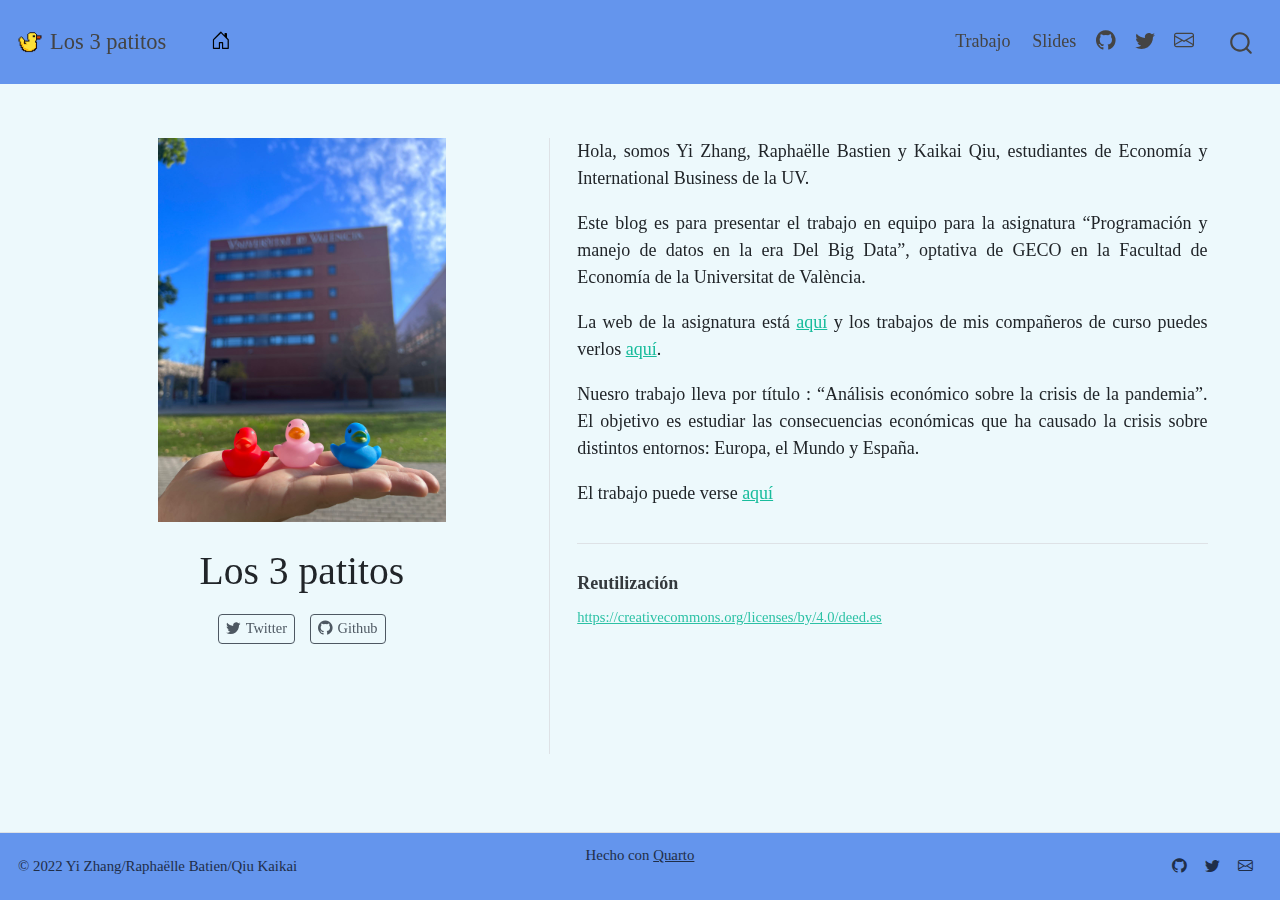
<file: docs/index.html>
<!DOCTYPE html>
<html xmlns="http://www.w3.org/1999/xhtml" lang="es" xml:lang="es"><head>

<meta charset="utf-8">
<meta name="generator" content="quarto-1.2.269">

<meta name="viewport" content="width=device-width, initial-scale=1.0, user-scalable=yes">


<title>Los 3 patitos</title>
<style>
code{white-space: pre-wrap;}
span.smallcaps{font-variant: small-caps;}
div.columns{display: flex; gap: min(4vw, 1.5em);}
div.column{flex: auto; overflow-x: auto;}
div.hanging-indent{margin-left: 1.5em; text-indent: -1.5em;}
ul.task-list{list-style: none;}
ul.task-list li input[type="checkbox"] {
  width: 0.8em;
  margin: 0 0.8em 0.2em -1.6em;
  vertical-align: middle;
}
</style>


<script src="site_libs/quarto-nav/quarto-nav.js"></script>
<script src="site_libs/quarto-nav/headroom.min.js"></script>
<script src="site_libs/clipboard/clipboard.min.js"></script>
<script src="site_libs/quarto-search/autocomplete.umd.js"></script>
<script src="site_libs/quarto-search/fuse.min.js"></script>
<script src="site_libs/quarto-search/quarto-search.js"></script>
<meta name="quarto:offset" content="./">
<link href="./duck.jpg" rel="icon" type="image/jpeg">
<script src="site_libs/quarto-html/quarto.js"></script>
<script src="site_libs/quarto-html/popper.min.js"></script>
<script src="site_libs/quarto-html/tippy.umd.min.js"></script>
<link href="site_libs/quarto-html/tippy.css" rel="stylesheet">
<link href="site_libs/quarto-html/quarto-syntax-highlighting.css" rel="stylesheet" id="quarto-text-highlighting-styles">
<script src="site_libs/bootstrap/bootstrap.min.js"></script>
<link href="site_libs/bootstrap/bootstrap-icons.css" rel="stylesheet">
<link href="site_libs/bootstrap/bootstrap.min.css" rel="stylesheet" id="quarto-bootstrap" data-mode="light">
<script id="quarto-search-options" type="application/json">{
  "location": "navbar",
  "copy-button": true,
  "collapse-after": 3,
  "panel-placement": "end",
  "type": "overlay",
  "limit": 20,
  "language": {
    "search-no-results-text": "Sin resultados",
    "search-matching-documents-text": "documentos encontrados",
    "search-copy-link-title": "Copiar el enlace en la búsqueda",
    "search-hide-matches-text": "Ocultar resultados adicionales",
    "search-more-match-text": "resultado adicional en este documento",
    "search-more-matches-text": "resultados adicionales en este documento",
    "search-clear-button-title": "Borrar",
    "search-detached-cancel-button-title": "Cancelar",
    "search-submit-button-title": "Enviar"
  }
}</script>


<link rel="stylesheet" href="my_styles.css">
</head>

<body class="nav-fixed">

<div id="quarto-search-results"></div>
  <header id="quarto-header" class="headroom fixed-top">
    <nav class="navbar navbar-expand-lg navbar-dark ">
      <div class="navbar-container container-fluid">
      <div class="navbar-brand-container">
    <a href="./index.html" class="navbar-brand navbar-brand-logo">
    <img src="./duck.jpg" alt="" class="navbar-logo">
    </a>
    <a class="navbar-brand" href="./index.html">
    <span class="navbar-title">Los 3 patitos</span>
    </a>
  </div>
          <button class="navbar-toggler" type="button" data-bs-toggle="collapse" data-bs-target="#navbarCollapse" aria-controls="navbarCollapse" aria-expanded="false" aria-label="Toggle navigation" onclick="if (window.quartoToggleHeadroom) { window.quartoToggleHeadroom(); }">
  <span class="navbar-toggler-icon"></span>
</button>
          <div class="collapse navbar-collapse" id="navbarCollapse">
            <ul class="navbar-nav navbar-nav-scroll me-auto">
  <li class="nav-item compact">
    <a class="nav-link active" href="./index.html" aria-current="page"><i class="bi bi-house-door" role="img">
</i> 
 <span class="menu-text"></span></a>
  </li>  
</ul>
            <ul class="navbar-nav navbar-nav-scroll ms-auto">
  <li class="nav-item">
    <a class="nav-link" href="./my_trabajo_BigData.html">
 <span class="menu-text">Trabajo</span></a>
  </li>  
  <li class="nav-item">
    <a class="nav-link" href="./my_slides_BigData.html">
 <span class="menu-text">Slides</span></a>
  </li>  
  <li class="nav-item compact">
    <a class="nav-link" href="https://github.com/yiz2001"><i class="bi bi-github" role="img">
</i> 
 <span class="menu-text"></span></a>
  </li>  
  <li class="nav-item compact">
    <a class="nav-link" href="https://twitter.com/shellyzhang24"><i class="bi bi-twitter" role="img">
</i> 
 <span class="menu-text"></span></a>
  </li>  
  <li class="nav-item compact">
    <a class="nav-link" href="mailto:<yiz3@alumni.uv.es>"><i class="bi bi-envelope" role="img">
</i> 
 <span class="menu-text"></span></a>
  </li>  
</ul>
              <div id="quarto-search" class="" title="Search"></div>
          </div> <!-- /navcollapse -->
      </div> <!-- /container-fluid -->
    </nav>
</header>
<!-- content -->
<div id="quarto-content" class="quarto-container page-columns page-rows-contents page-layout-full page-navbar">
<!-- sidebar -->
<!-- margin-sidebar -->
    
<!-- main -->
<div class="quarto-about-trestles column-page">
  <div class="about-entity">
    <img src="my_foto.png" class="about-image
  rectangle " style="width: 16em;">
<header id="title-block-header" class="quarto-title-block default">
<div class="quarto-title">
<h1 class="title">Los 3 patitos</h1>
</div>
<div class="quarto-title-meta">
  </div>
</header>
    <div class="about-links">
  <a href="https://twitter.com/shellyzhang24" class="about-link">
    <i class="bi bi-twitter"></i>
     <span class="about-link-text">Twitter</span>
  </a>
  <a href="https://github.com/yiz2001" class="about-link">
    <i class="bi bi-github"></i>
     <span class="about-link-text">Github</span>
  </a>
</div>
  </div>
  <div class="about-contents"><main class="content column-page" id="quarto-document-content">
<p>Hola, somos Yi Zhang, Raphaëlle Bastien y Kaikai Qiu, estudiantes de Economía y International Business de la UV.</p>
<p>Este blog es para presentar el trabajo en equipo para la asignatura “Programación y manejo de datos en la era Del Big Data”, optativa de GECO en la Facultad de Economía de la Universitat de València.</p>
<p>La web de la asignatura está <a href="https://perezp44.github.io/intro-ds-22-23-web/" target="_blank">aquí</a> y los trabajos de mis compañeros de curso puedes verlos <a href="https://perezp44.github.io/intro-ds-22-23-web/07-trabajos_2022-23.html" target="_blank">aquí</a>.</p>
<p>Nuesro trabajo lleva por título : “Análisis económico sobre la crisis de la pandemia”. El objetivo es estudiar las consecuencias económicas que ha causado la crisis sobre distintos entornos: Europa, el Mundo y España.</p>
<p>El trabajo puede verse <a href="my_trabajo_BigData.html">aquí</a></p>


<div id="quarto-appendix" class="default"><section class="quarto-appendix-contents"><h2 class="anchored quarto-appendix-heading">Reutilización</h2><div quarto-reuse="quarto-reuse" class="quarto-appendix-contents"><a rel="license" href="https://creativecommons.org/licenses/by/4.0/deed.es">https://creativecommons.org/licenses/by/4.0/deed.es</a></div></section></div></main></div>
</div>
 <!-- /main -->
<script id="quarto-html-after-body" type="application/javascript">
window.document.addEventListener("DOMContentLoaded", function (event) {
  const toggleBodyColorMode = (bsSheetEl) => {
    const mode = bsSheetEl.getAttribute("data-mode");
    const bodyEl = window.document.querySelector("body");
    if (mode === "dark") {
      bodyEl.classList.add("quarto-dark");
      bodyEl.classList.remove("quarto-light");
    } else {
      bodyEl.classList.add("quarto-light");
      bodyEl.classList.remove("quarto-dark");
    }
  }
  const toggleBodyColorPrimary = () => {
    const bsSheetEl = window.document.querySelector("link#quarto-bootstrap");
    if (bsSheetEl) {
      toggleBodyColorMode(bsSheetEl);
    }
  }
  toggleBodyColorPrimary();  
  const clipboard = new window.ClipboardJS('.code-copy-button', {
    target: function(trigger) {
      return trigger.previousElementSibling;
    }
  });
  clipboard.on('success', function(e) {
    // button target
    const button = e.trigger;
    // don't keep focus
    button.blur();
    // flash "checked"
    button.classList.add('code-copy-button-checked');
    var currentTitle = button.getAttribute("title");
    button.setAttribute("title", "Copiado");
    let tooltip;
    if (window.bootstrap) {
      button.setAttribute("data-bs-toggle", "tooltip");
      button.setAttribute("data-bs-placement", "left");
      button.setAttribute("data-bs-title", "Copiado");
      tooltip = new bootstrap.Tooltip(button, 
        { trigger: "manual", 
          customClass: "code-copy-button-tooltip",
          offset: [0, -8]});
      tooltip.show();    
    }
    setTimeout(function() {
      if (tooltip) {
        tooltip.hide();
        button.removeAttribute("data-bs-title");
        button.removeAttribute("data-bs-toggle");
        button.removeAttribute("data-bs-placement");
      }
      button.setAttribute("title", currentTitle);
      button.classList.remove('code-copy-button-checked');
    }, 1000);
    // clear code selection
    e.clearSelection();
  });
  function tippyHover(el, contentFn) {
    const config = {
      allowHTML: true,
      content: contentFn,
      maxWidth: 500,
      delay: 100,
      arrow: false,
      appendTo: function(el) {
          return el.parentElement;
      },
      interactive: true,
      interactiveBorder: 10,
      theme: 'quarto',
      placement: 'bottom-start'
    };
    window.tippy(el, config); 
  }
  const noterefs = window.document.querySelectorAll('a[role="doc-noteref"]');
  for (var i=0; i<noterefs.length; i++) {
    const ref = noterefs[i];
    tippyHover(ref, function() {
      // use id or data attribute instead here
      let href = ref.getAttribute('data-footnote-href') || ref.getAttribute('href');
      try { href = new URL(href).hash; } catch {}
      const id = href.replace(/^#\/?/, "");
      const note = window.document.getElementById(id);
      return note.innerHTML;
    });
  }
  const findCites = (el) => {
    const parentEl = el.parentElement;
    if (parentEl) {
      const cites = parentEl.dataset.cites;
      if (cites) {
        return {
          el,
          cites: cites.split(' ')
        };
      } else {
        return findCites(el.parentElement)
      }
    } else {
      return undefined;
    }
  };
  var bibliorefs = window.document.querySelectorAll('a[role="doc-biblioref"]');
  for (var i=0; i<bibliorefs.length; i++) {
    const ref = bibliorefs[i];
    const citeInfo = findCites(ref);
    if (citeInfo) {
      tippyHover(citeInfo.el, function() {
        var popup = window.document.createElement('div');
        citeInfo.cites.forEach(function(cite) {
          var citeDiv = window.document.createElement('div');
          citeDiv.classList.add('hanging-indent');
          citeDiv.classList.add('csl-entry');
          var biblioDiv = window.document.getElementById('ref-' + cite);
          if (biblioDiv) {
            citeDiv.innerHTML = biblioDiv.innerHTML;
          }
          popup.appendChild(citeDiv);
        });
        return popup.innerHTML;
      });
    }
  }
});
</script>
</div> <!-- /content -->
<footer class="footer">
  <div class="nav-footer">
    <div class="nav-footer-left">© 2022 Yi Zhang/Raphaëlle Batien/Qiu Kaikai</div>   
      <div class="nav-footer-center">Hecho con <a href="https://quarto.org">Quarto</a></div>
    <div class="nav-footer-right">
      <ul class="footer-items list-unstyled">
    <li class="nav-item compact">
    <a class="nav-link" href="https://github.com/yiz2001">
      <i class="bi bi-github" role="img">
</i> 
    </a>
  </li>  
    <li class="nav-item compact">
    <a class="nav-link" href="https://twitter.com/shellyzhang24">
      <i class="bi bi-twitter" role="img">
</i> 
    </a>
  </li>  
    <li class="nav-item compact">
    <a class="nav-link" href="mailto:yiz3@alumni.uv.es">
      <i class="bi bi-envelope" role="img">
</i> 
    </a>
  </li>  
</ul>
    </div>
  </div>
</footer>



</body></html>
</file>
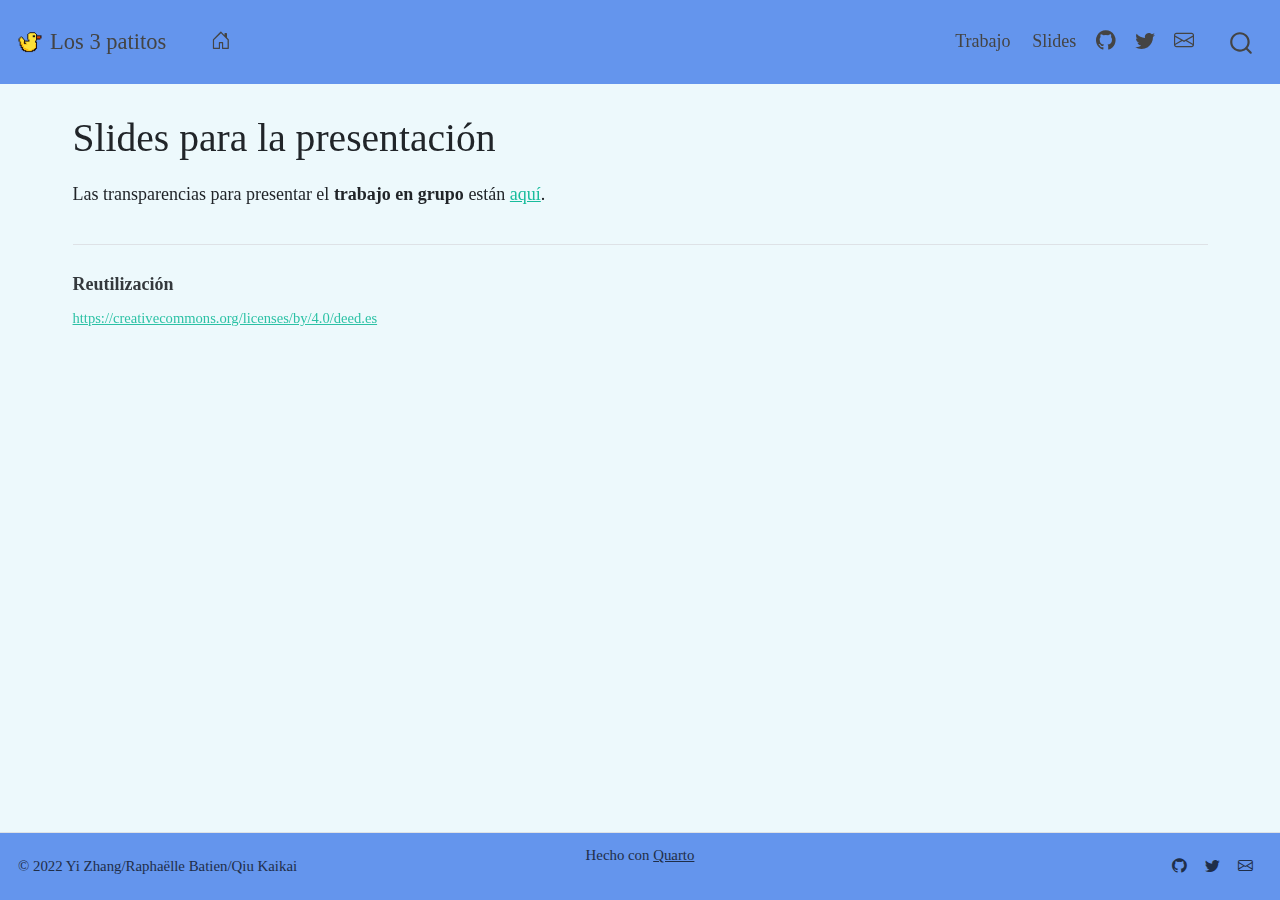
<file: docs/las_slides_estan.html>
<!DOCTYPE html>
<html xmlns="http://www.w3.org/1999/xhtml" lang="es" xml:lang="es"><head>

<meta charset="utf-8">
<meta name="generator" content="quarto-1.2.269">

<meta name="viewport" content="width=device-width, initial-scale=1.0, user-scalable=yes">


<title>Los 3 patitos - Slides para la presentación</title>
<style>
code{white-space: pre-wrap;}
span.smallcaps{font-variant: small-caps;}
div.columns{display: flex; gap: min(4vw, 1.5em);}
div.column{flex: auto; overflow-x: auto;}
div.hanging-indent{margin-left: 1.5em; text-indent: -1.5em;}
ul.task-list{list-style: none;}
ul.task-list li input[type="checkbox"] {
  width: 0.8em;
  margin: 0 0.8em 0.2em -1.6em;
  vertical-align: middle;
}
</style>


<script src="site_libs/quarto-nav/quarto-nav.js"></script>
<script src="site_libs/quarto-nav/headroom.min.js"></script>
<script src="site_libs/clipboard/clipboard.min.js"></script>
<script src="site_libs/quarto-search/autocomplete.umd.js"></script>
<script src="site_libs/quarto-search/fuse.min.js"></script>
<script src="site_libs/quarto-search/quarto-search.js"></script>
<meta name="quarto:offset" content="./">
<link href="./duck.jpg" rel="icon" type="image/jpeg">
<script src="site_libs/quarto-html/quarto.js"></script>
<script src="site_libs/quarto-html/popper.min.js"></script>
<script src="site_libs/quarto-html/tippy.umd.min.js"></script>
<script src="site_libs/quarto-html/anchor.min.js"></script>
<link href="site_libs/quarto-html/tippy.css" rel="stylesheet">
<link href="site_libs/quarto-html/quarto-syntax-highlighting.css" rel="stylesheet" id="quarto-text-highlighting-styles">
<script src="site_libs/bootstrap/bootstrap.min.js"></script>
<link href="site_libs/bootstrap/bootstrap-icons.css" rel="stylesheet">
<link href="site_libs/bootstrap/bootstrap.min.css" rel="stylesheet" id="quarto-bootstrap" data-mode="light">
<script id="quarto-search-options" type="application/json">{
  "location": "navbar",
  "copy-button": true,
  "collapse-after": 3,
  "panel-placement": "end",
  "type": "overlay",
  "limit": 20,
  "language": {
    "search-no-results-text": "Sin resultados",
    "search-matching-documents-text": "documentos encontrados",
    "search-copy-link-title": "Copiar el enlace en la búsqueda",
    "search-hide-matches-text": "Ocultar resultados adicionales",
    "search-more-match-text": "resultado adicional en este documento",
    "search-more-matches-text": "resultados adicionales en este documento",
    "search-clear-button-title": "Borrar",
    "search-detached-cancel-button-title": "Cancelar",
    "search-submit-button-title": "Enviar"
  }
}</script>


<link rel="stylesheet" href="my_styles.css">
</head>

<body class="nav-fixed">

<div id="quarto-search-results"></div>
  <header id="quarto-header" class="headroom fixed-top">
    <nav class="navbar navbar-expand-lg navbar-dark ">
      <div class="navbar-container container-fluid">
      <div class="navbar-brand-container">
    <a href="./index.html" class="navbar-brand navbar-brand-logo">
    <img src="./duck.jpg" alt="" class="navbar-logo">
    </a>
    <a class="navbar-brand" href="./index.html">
    <span class="navbar-title">Los 3 patitos</span>
    </a>
  </div>
          <button class="navbar-toggler" type="button" data-bs-toggle="collapse" data-bs-target="#navbarCollapse" aria-controls="navbarCollapse" aria-expanded="false" aria-label="Toggle navigation" onclick="if (window.quartoToggleHeadroom) { window.quartoToggleHeadroom(); }">
  <span class="navbar-toggler-icon"></span>
</button>
          <div class="collapse navbar-collapse" id="navbarCollapse">
            <ul class="navbar-nav navbar-nav-scroll me-auto">
  <li class="nav-item compact">
    <a class="nav-link" href="./index.html"><i class="bi bi-house-door" role="img">
</i> 
 <span class="menu-text"></span></a>
  </li>  
</ul>
            <ul class="navbar-nav navbar-nav-scroll ms-auto">
  <li class="nav-item">
    <a class="nav-link" href="./my_trabajo_BigData.html">
 <span class="menu-text">Trabajo</span></a>
  </li>  
  <li class="nav-item">
    <a class="nav-link" href="./my_slides_BigData.html">
 <span class="menu-text">Slides</span></a>
  </li>  
  <li class="nav-item compact">
    <a class="nav-link" href="https://github.com/yiz2001"><i class="bi bi-github" role="img">
</i> 
 <span class="menu-text"></span></a>
  </li>  
  <li class="nav-item compact">
    <a class="nav-link" href="https://twitter.com/shellyzhang24"><i class="bi bi-twitter" role="img">
</i> 
 <span class="menu-text"></span></a>
  </li>  
  <li class="nav-item compact">
    <a class="nav-link" href="mailto:<yiz3@alumni.uv.es>"><i class="bi bi-envelope" role="img">
</i> 
 <span class="menu-text"></span></a>
  </li>  
</ul>
              <div id="quarto-search" class="" title="Search"></div>
          </div> <!-- /navcollapse -->
      </div> <!-- /container-fluid -->
    </nav>
</header>
<!-- content -->
<div id="quarto-content" class="quarto-container page-columns page-rows-contents page-layout-full page-navbar">
<!-- sidebar -->
<!-- margin-sidebar -->
    <div id="quarto-margin-sidebar" class="sidebar margin-sidebar zindex-bottom">
        
    </div>
<!-- main -->
<main class="content column-page" id="quarto-document-content">

<header id="title-block-header" class="quarto-title-block default">
<div class="quarto-title">
<h1 class="title">Slides para la presentación</h1>
</div>



<div class="quarto-title-meta">

    
  
    
  </div>
  

</header>

<p>Las transparencias para presentar el <strong>trabajo en grupo</strong> están <a href="./my_slides_BigData.html" target="_blank">aquí</a>.</p>



<div id="quarto-appendix" class="default"><section class="quarto-appendix-contents"><h2 class="anchored quarto-appendix-heading">Reutilización</h2><div quarto-reuse="quarto-reuse" class="quarto-appendix-contents"><a rel="license" href="https://creativecommons.org/licenses/by/4.0/deed.es">https://creativecommons.org/licenses/by/4.0/deed.es</a></div></section></div></main> <!-- /main -->
<script id="quarto-html-after-body" type="application/javascript">
window.document.addEventListener("DOMContentLoaded", function (event) {
  const toggleBodyColorMode = (bsSheetEl) => {
    const mode = bsSheetEl.getAttribute("data-mode");
    const bodyEl = window.document.querySelector("body");
    if (mode === "dark") {
      bodyEl.classList.add("quarto-dark");
      bodyEl.classList.remove("quarto-light");
    } else {
      bodyEl.classList.add("quarto-light");
      bodyEl.classList.remove("quarto-dark");
    }
  }
  const toggleBodyColorPrimary = () => {
    const bsSheetEl = window.document.querySelector("link#quarto-bootstrap");
    if (bsSheetEl) {
      toggleBodyColorMode(bsSheetEl);
    }
  }
  toggleBodyColorPrimary();  
  const icon = "";
  const anchorJS = new window.AnchorJS();
  anchorJS.options = {
    placement: 'right',
    icon: icon
  };
  anchorJS.add('.anchored');
  const clipboard = new window.ClipboardJS('.code-copy-button', {
    target: function(trigger) {
      return trigger.previousElementSibling;
    }
  });
  clipboard.on('success', function(e) {
    // button target
    const button = e.trigger;
    // don't keep focus
    button.blur();
    // flash "checked"
    button.classList.add('code-copy-button-checked');
    var currentTitle = button.getAttribute("title");
    button.setAttribute("title", "Copiado");
    let tooltip;
    if (window.bootstrap) {
      button.setAttribute("data-bs-toggle", "tooltip");
      button.setAttribute("data-bs-placement", "left");
      button.setAttribute("data-bs-title", "Copiado");
      tooltip = new bootstrap.Tooltip(button, 
        { trigger: "manual", 
          customClass: "code-copy-button-tooltip",
          offset: [0, -8]});
      tooltip.show();    
    }
    setTimeout(function() {
      if (tooltip) {
        tooltip.hide();
        button.removeAttribute("data-bs-title");
        button.removeAttribute("data-bs-toggle");
        button.removeAttribute("data-bs-placement");
      }
      button.setAttribute("title", currentTitle);
      button.classList.remove('code-copy-button-checked');
    }, 1000);
    // clear code selection
    e.clearSelection();
  });
  function tippyHover(el, contentFn) {
    const config = {
      allowHTML: true,
      content: contentFn,
      maxWidth: 500,
      delay: 100,
      arrow: false,
      appendTo: function(el) {
          return el.parentElement;
      },
      interactive: true,
      interactiveBorder: 10,
      theme: 'quarto',
      placement: 'bottom-start'
    };
    window.tippy(el, config); 
  }
  const noterefs = window.document.querySelectorAll('a[role="doc-noteref"]');
  for (var i=0; i<noterefs.length; i++) {
    const ref = noterefs[i];
    tippyHover(ref, function() {
      // use id or data attribute instead here
      let href = ref.getAttribute('data-footnote-href') || ref.getAttribute('href');
      try { href = new URL(href).hash; } catch {}
      const id = href.replace(/^#\/?/, "");
      const note = window.document.getElementById(id);
      return note.innerHTML;
    });
  }
  const findCites = (el) => {
    const parentEl = el.parentElement;
    if (parentEl) {
      const cites = parentEl.dataset.cites;
      if (cites) {
        return {
          el,
          cites: cites.split(' ')
        };
      } else {
        return findCites(el.parentElement)
      }
    } else {
      return undefined;
    }
  };
  var bibliorefs = window.document.querySelectorAll('a[role="doc-biblioref"]');
  for (var i=0; i<bibliorefs.length; i++) {
    const ref = bibliorefs[i];
    const citeInfo = findCites(ref);
    if (citeInfo) {
      tippyHover(citeInfo.el, function() {
        var popup = window.document.createElement('div');
        citeInfo.cites.forEach(function(cite) {
          var citeDiv = window.document.createElement('div');
          citeDiv.classList.add('hanging-indent');
          citeDiv.classList.add('csl-entry');
          var biblioDiv = window.document.getElementById('ref-' + cite);
          if (biblioDiv) {
            citeDiv.innerHTML = biblioDiv.innerHTML;
          }
          popup.appendChild(citeDiv);
        });
        return popup.innerHTML;
      });
    }
  }
});
</script>
</div> <!-- /content -->
<footer class="footer">
  <div class="nav-footer">
    <div class="nav-footer-left">© 2022 Yi Zhang/Raphaëlle Batien/Qiu Kaikai</div>   
      <div class="nav-footer-center">Hecho con <a href="https://quarto.org">Quarto</a></div>
    <div class="nav-footer-right">
      <ul class="footer-items list-unstyled">
    <li class="nav-item compact">
    <a class="nav-link" href="https://github.com/yiz2001">
      <i class="bi bi-github" role="img">
</i> 
    </a>
  </li>  
    <li class="nav-item compact">
    <a class="nav-link" href="https://twitter.com/shellyzhang24">
      <i class="bi bi-twitter" role="img">
</i> 
    </a>
  </li>  
    <li class="nav-item compact">
    <a class="nav-link" href="mailto:yiz3@alumni.uv.es">
      <i class="bi bi-envelope" role="img">
</i> 
    </a>
  </li>  
</ul>
    </div>
  </div>
</footer>



</body></html>
</file>
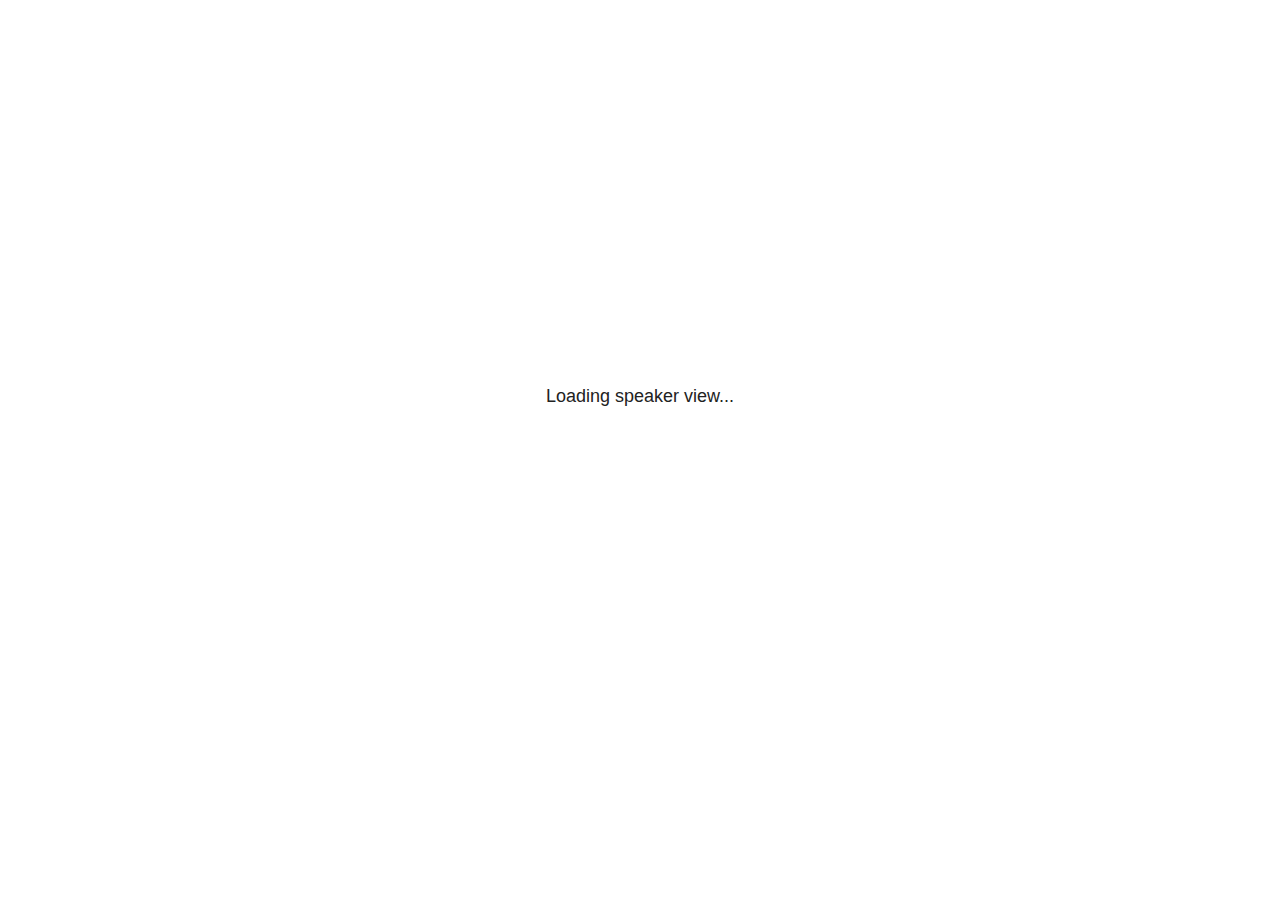
<file: docs/site_libs/revealjs/plugin/notes/speaker-view.html>
<!--
	NOTE: You need to build the notes plugin after making changes to this file.
-->
<html lang="en">
	<head>
		<meta charset="utf-8">

		<title>reveal.js - Speaker View</title>

		<style>
			body {
				font-family: Helvetica;
				font-size: 18px;
			}

			#current-slide,
			#upcoming-slide,
			#speaker-controls {
				padding: 6px;
				box-sizing: border-box;
				-moz-box-sizing: border-box;
			}

			#current-slide iframe,
			#upcoming-slide iframe {
				width: 100%;
				height: 100%;
				border: 1px solid #ddd;
			}

			#current-slide .label,
			#upcoming-slide .label {
				position: absolute;
				top: 10px;
				left: 10px;
				z-index: 2;
			}

			#connection-status {
				position: absolute;
				top: 0;
				left: 0;
				width: 100%;
				height: 100%;
				z-index: 20;
				padding: 30% 20% 20% 20%;
				font-size: 18px;
				color: #222;
				background: #fff;
				text-align: center;
				box-sizing: border-box;
				line-height: 1.4;
			}

			.overlay-element {
				height: 34px;
				line-height: 34px;
				padding: 0 10px;
				text-shadow: none;
				background: rgba( 220, 220, 220, 0.8 );
				color: #222;
				font-size: 14px;
			}

			.overlay-element.interactive:hover {
				background: rgba( 220, 220, 220, 1 );
			}

			#current-slide {
				position: absolute;
				width: 60%;
				height: 100%;
				top: 0;
				left: 0;
				padding-right: 0;
			}

			#upcoming-slide {
				position: absolute;
				width: 40%;
				height: 40%;
				right: 0;
				top: 0;
			}

			/* Speaker controls */
			#speaker-controls {
				position: absolute;
				top: 40%;
				right: 0;
				width: 40%;
				height: 60%;
				overflow: auto;
				font-size: 18px;
			}

				.speaker-controls-time.hidden,
				.speaker-controls-notes.hidden {
					display: none;
				}

				.speaker-controls-time .label,
				.speaker-controls-pace .label,
				.speaker-controls-notes .label {
					text-transform: uppercase;
					font-weight: normal;
					font-size: 0.66em;
					color: #666;
					margin: 0;
				}

				.speaker-controls-time, .speaker-controls-pace {
					border-bottom: 1px solid rgba( 200, 200, 200, 0.5 );
					margin-bottom: 10px;
					padding: 10px 16px;
					padding-bottom: 20px;
					cursor: pointer;
				}

				.speaker-controls-time .reset-button {
					opacity: 0;
					float: right;
					color: #666;
					text-decoration: none;
				}
				.speaker-controls-time:hover .reset-button {
					opacity: 1;
				}

				.speaker-controls-time .timer,
				.speaker-controls-time .clock {
					width: 50%;
				}

				.speaker-controls-time .timer,
				.speaker-controls-time .clock,
				.speaker-controls-time .pacing .hours-value,
				.speaker-controls-time .pacing .minutes-value,
				.speaker-controls-time .pacing .seconds-value {
					font-size: 1.9em;
				}

				.speaker-controls-time .timer {
					float: left;
				}

				.speaker-controls-time .clock {
					float: right;
					text-align: right;
				}

				.speaker-controls-time span.mute {
					opacity: 0.3;
				}

				.speaker-controls-time .pacing-title {
					margin-top: 5px;
				}

				.speaker-controls-time .pacing.ahead {
					color: blue;
				}

				.speaker-controls-time .pacing.on-track {
					color: green;
				}

				.speaker-controls-time .pacing.behind {
					color: red;
				}

				.speaker-controls-notes {
					padding: 10px 16px;
				}

				.speaker-controls-notes .value {
					margin-top: 5px;
					line-height: 1.4;
					font-size: 1.2em;
				}

			/* Layout selector */
			#speaker-layout {
				position: absolute;
				top: 10px;
				right: 10px;
				color: #222;
				z-index: 10;
			}
				#speaker-layout select {
					position: absolute;
					width: 100%;
					height: 100%;
					top: 0;
					left: 0;
					border: 0;
					box-shadow: 0;
					cursor: pointer;
					opacity: 0;

					font-size: 1em;
					background-color: transparent;

					-moz-appearance: none;
					-webkit-appearance: none;
					-webkit-tap-highlight-color: rgba(0, 0, 0, 0);
				}

				#speaker-layout select:focus {
					outline: none;
					box-shadow: none;
				}

			.clear {
				clear: both;
			}

			/* Speaker layout: Wide */
			body[data-speaker-layout="wide"] #current-slide,
			body[data-speaker-layout="wide"] #upcoming-slide {
				width: 50%;
				height: 45%;
				padding: 6px;
			}

			body[data-speaker-layout="wide"] #current-slide {
				top: 0;
				left: 0;
			}

			body[data-speaker-layout="wide"] #upcoming-slide {
				top: 0;
				left: 50%;
			}

			body[data-speaker-layout="wide"] #speaker-controls {
				top: 45%;
				left: 0;
				width: 100%;
				height: 50%;
				font-size: 1.25em;
			}

			/* Speaker layout: Tall */
			body[data-speaker-layout="tall"] #current-slide,
			body[data-speaker-layout="tall"] #upcoming-slide {
				width: 45%;
				height: 50%;
				padding: 6px;
			}

			body[data-speaker-layout="tall"] #current-slide {
				top: 0;
				left: 0;
			}

			body[data-speaker-layout="tall"] #upcoming-slide {
				top: 50%;
				left: 0;
			}

			body[data-speaker-layout="tall"] #speaker-controls {
				padding-top: 40px;
				top: 0;
				left: 45%;
				width: 55%;
				height: 100%;
				font-size: 1.25em;
			}

			/* Speaker layout: Notes only */
			body[data-speaker-layout="notes-only"] #current-slide,
			body[data-speaker-layout="notes-only"] #upcoming-slide {
				display: none;
			}

			body[data-speaker-layout="notes-only"] #speaker-controls {
				padding-top: 40px;
				top: 0;
				left: 0;
				width: 100%;
				height: 100%;
				font-size: 1.25em;
			}

			@media screen and (max-width: 1080px) {
				body[data-speaker-layout="default"] #speaker-controls {
					font-size: 16px;
				}
			}

			@media screen and (max-width: 900px) {
				body[data-speaker-layout="default"] #speaker-controls {
					font-size: 14px;
				}
			}

			@media screen and (max-width: 800px) {
				body[data-speaker-layout="default"] #speaker-controls {
					font-size: 12px;
				}
			}

		</style>
	</head>

	<body>

		<div id="connection-status">Loading speaker view...</div>

		<div id="current-slide"></div>
		<div id="upcoming-slide"><span class="overlay-element label">Upcoming</span></div>
		<div id="speaker-controls">
			<div class="speaker-controls-time">
				<h4 class="label">Time <span class="reset-button">Click to Reset</span></h4>
				<div class="clock">
					<span class="clock-value">0:00 AM</span>
				</div>
				<div class="timer">
					<span class="hours-value">00</span><span class="minutes-value">:00</span><span class="seconds-value">:00</span>
				</div>
				<div class="clear"></div>

				<h4 class="label pacing-title" style="display: none">Pacing – Time to finish current slide</h4>
				<div class="pacing" style="display: none">
					<span class="hours-value">00</span><span class="minutes-value">:00</span><span class="seconds-value">:00</span>
				</div>
			</div>

			<div class="speaker-controls-notes hidden">
				<h4 class="label">Notes</h4>
				<div class="value"></div>
			</div>
		</div>
		<div id="speaker-layout" class="overlay-element interactive">
			<span class="speaker-layout-label"></span>
			<select class="speaker-layout-dropdown"></select>
		</div>

		<script>

			(function() {

				var notes,
					notesValue,
					currentState,
					currentSlide,
					upcomingSlide,
					layoutLabel,
					layoutDropdown,
					pendingCalls = {},
					lastRevealApiCallId = 0,
					connected = false,
					whitelistedWindows = [window.opener];

				var SPEAKER_LAYOUTS = {
					'default': 'Default',
					'wide': 'Wide',
					'tall': 'Tall',
					'notes-only': 'Notes only'
				};

				setupLayout();

				var connectionStatus = document.querySelector( '#connection-status' );
				var connectionTimeout = setTimeout( function() {
					connectionStatus.innerHTML = 'Error connecting to main window.<br>Please try closing and reopening the speaker view.';
				}, 5000 );
;
				window.addEventListener( 'message', function( event ) {

					// Validate the origin of this message to prevent XSS
					if( window.location.origin !== event.origin && whitelistedWindows.indexOf( event.source ) === -1 ) {
						return;
					}

					clearTimeout( connectionTimeout );
					connectionStatus.style.display = 'none';

					var data = JSON.parse( event.data );

					// The overview mode is only useful to the reveal.js instance
					// where navigation occurs so we don't sync it
					if( data.state ) delete data.state.overview;

					// Messages sent by the notes plugin inside of the main window
					if( data && data.namespace === 'reveal-notes' ) {
						if( data.type === 'connect' ) {
							handleConnectMessage( data );
						}
						else if( data.type === 'state' ) {
							handleStateMessage( data );
						}
						else if( data.type === 'return' ) {
							pendingCalls[data.callId](data.result);
							delete pendingCalls[data.callId];
						}
					}
					// Messages sent by the reveal.js inside of the current slide preview
					else if( data && data.namespace === 'reveal' ) {
						if( /ready/.test( data.eventName ) ) {
							// Send a message back to notify that the handshake is complete
							window.opener.postMessage( JSON.stringify({ namespace: 'reveal-notes', type: 'connected'} ), '*' );
						}
						else if( /slidechanged|fragmentshown|fragmenthidden|paused|resumed/.test( data.eventName ) && currentState !== JSON.stringify( data.state ) ) {

							dispatchStateToMainWindow( data.state );

						}
					}

				} );

				/**
				 * Updates the presentation in the main window to match the state
				 * of the presentation in the notes window.
				 */
				const dispatchStateToMainWindow = debounce(( state ) => {
					window.opener.postMessage( JSON.stringify({ method: 'setState', args: [ state ]} ), '*' );
				}, 500);

				/**
				 * Asynchronously calls the Reveal.js API of the main frame.
				 */
				function callRevealApi( methodName, methodArguments, callback ) {

					var callId = ++lastRevealApiCallId;
					pendingCalls[callId] = callback;
					window.opener.postMessage( JSON.stringify( {
						namespace: 'reveal-notes',
						type: 'call',
						callId: callId,
						methodName: methodName,
						arguments: methodArguments
					} ), '*' );

				}

				/**
				 * Called when the main window is trying to establish a
				 * connection.
				 */
				function handleConnectMessage( data ) {

					if( connected === false ) {
						connected = true;

						setupIframes( data );
						setupKeyboard();
						setupNotes();
						setupTimer();
						setupHeartbeat();
					}

				}

				/**
				 * Called when the main window sends an updated state.
				 */
				function handleStateMessage( data ) {

					// Store the most recently set state to avoid circular loops
					// applying the same state
					currentState = JSON.stringify( data.state );

					// No need for updating the notes in case of fragment changes
					if ( data.notes ) {
						notes.classList.remove( 'hidden' );
						notesValue.style.whiteSpace = data.whitespace;
						if( data.markdown ) {
							notesValue.innerHTML = marked( data.notes );
						}
						else {
							notesValue.innerHTML = data.notes;
						}
					}
					else {
						notes.classList.add( 'hidden' );
					}

					// Update the note slides
					currentSlide.contentWindow.postMessage( JSON.stringify({ method: 'setState', args: [ data.state ] }), '*' );
					upcomingSlide.contentWindow.postMessage( JSON.stringify({ method: 'setState', args: [ data.state ] }), '*' );
					upcomingSlide.contentWindow.postMessage( JSON.stringify({ method: 'next' }), '*' );

				}

				// Limit to max one state update per X ms
				handleStateMessage = debounce( handleStateMessage, 200 );

				/**
				 * Forward keyboard events to the current slide window.
				 * This enables keyboard events to work even if focus
				 * isn't set on the current slide iframe.
				 *
				 * Block F5 default handling, it reloads and disconnects
				 * the speaker notes window.
				 */
				function setupKeyboard() {

					document.addEventListener( 'keydown', function( event ) {
						if( event.keyCode === 116 || ( event.metaKey && event.keyCode === 82 ) ) {
							event.preventDefault();
							return false;
						}
						currentSlide.contentWindow.postMessage( JSON.stringify({ method: 'triggerKey', args: [ event.keyCode ] }), '*' );
					} );

				}

				/**
				 * Creates the preview iframes.
				 */
				function setupIframes( data ) {

					var params = [
						'receiver',
						'progress=false',
						'history=false',
						'transition=none',
						'autoSlide=0',
						'backgroundTransition=none'
					].join( '&' );

					var urlSeparator = /\?/.test(data.url) ? '&' : '?';
					var hash = '#/' + data.state.indexh + '/' + data.state.indexv;
					var currentURL = data.url + urlSeparator + params + '&postMessageEvents=true' + hash;
					var upcomingURL = data.url + urlSeparator + params + '&controls=false' + hash;

					currentSlide = document.createElement( 'iframe' );
					currentSlide.setAttribute( 'width', 1280 );
					currentSlide.setAttribute( 'height', 1024 );
					currentSlide.setAttribute( 'src', currentURL );
					document.querySelector( '#current-slide' ).appendChild( currentSlide );

					upcomingSlide = document.createElement( 'iframe' );
					upcomingSlide.setAttribute( 'width', 640 );
					upcomingSlide.setAttribute( 'height', 512 );
					upcomingSlide.setAttribute( 'src', upcomingURL );
					document.querySelector( '#upcoming-slide' ).appendChild( upcomingSlide );

					whitelistedWindows.push( currentSlide.contentWindow, upcomingSlide.contentWindow );

				}

				/**
				 * Setup the notes UI.
				 */
				function setupNotes() {

					notes = document.querySelector( '.speaker-controls-notes' );
					notesValue = document.querySelector( '.speaker-controls-notes .value' );

				}

				/**
				 * We send out a heartbeat at all times to ensure we can
				 * reconnect with the main presentation window after reloads.
				 */
				function setupHeartbeat() {

					setInterval( () => {
						window.opener.postMessage( JSON.stringify({ namespace: 'reveal-notes', type: 'heartbeat'} ), '*' );
					}, 1000 );

				}

				function getTimings( callback ) {

					callRevealApi( 'getSlidesAttributes', [], function ( slideAttributes ) {
						callRevealApi( 'getConfig', [], function ( config ) {
							var totalTime = config.totalTime;
							var minTimePerSlide = config.minimumTimePerSlide || 0;
							var defaultTiming = config.defaultTiming;
							if ((defaultTiming == null) && (totalTime == null)) {
								callback(null);
								return;
							}
							// Setting totalTime overrides defaultTiming
							if (totalTime) {
								defaultTiming = 0;
							}
							var timings = [];
							for ( var i in slideAttributes ) {
								var slide = slideAttributes[ i ];
								var timing = defaultTiming;
								if( slide.hasOwnProperty( 'data-timing' )) {
									var t = slide[ 'data-timing' ];
									timing = parseInt(t);
									if( isNaN(timing) ) {
										console.warn("Could not parse timing '" + t + "' of slide " + i + "; using default of " + defaultTiming);
										timing = defaultTiming;
									}
								}
								timings.push(timing);
							}
							if ( totalTime ) {
								// After we've allocated time to individual slides, we summarize it and
								// subtract it from the total time
								var remainingTime = totalTime - timings.reduce( function(a, b) { return a + b; }, 0 );
								// The remaining time is divided by the number of slides that have 0 seconds
								// allocated at the moment, giving the average time-per-slide on the remaining slides
								var remainingSlides = (timings.filter( function(x) { return x == 0 }) ).length
								var timePerSlide = Math.round( remainingTime / remainingSlides, 0 )
								// And now we replace every zero-value timing with that average
								timings = timings.map( function(x) { return (x==0 ? timePerSlide : x) } );
							}
							var slidesUnderMinimum = timings.filter( function(x) { return (x < minTimePerSlide) } ).length
							if ( slidesUnderMinimum ) {
								message = "The pacing time for " + slidesUnderMinimum + " slide(s) is under the configured minimum of " + minTimePerSlide + " seconds. Check the data-timing attribute on individual slides, or consider increasing the totalTime or minimumTimePerSlide configuration options (or removing some slides).";
								alert(message);
							}
							callback( timings );
						} );
					} );

				}

				/**
				 * Return the number of seconds allocated for presenting
				 * all slides up to and including this one.
				 */
				function getTimeAllocated( timings, callback ) {

					callRevealApi( 'getSlidePastCount', [], function ( currentSlide ) {
						var allocated = 0;
						for (var i in timings.slice(0, currentSlide + 1)) {
							allocated += timings[i];
						}
						callback( allocated );
					} );

				}

				/**
				 * Create the timer and clock and start updating them
				 * at an interval.
				 */
				function setupTimer() {

					var start = new Date(),
					timeEl = document.querySelector( '.speaker-controls-time' ),
					clockEl = timeEl.querySelector( '.clock-value' ),
					hoursEl = timeEl.querySelector( '.hours-value' ),
					minutesEl = timeEl.querySelector( '.minutes-value' ),
					secondsEl = timeEl.querySelector( '.seconds-value' ),
					pacingTitleEl = timeEl.querySelector( '.pacing-title' ),
					pacingEl = timeEl.querySelector( '.pacing' ),
					pacingHoursEl = pacingEl.querySelector( '.hours-value' ),
					pacingMinutesEl = pacingEl.querySelector( '.minutes-value' ),
					pacingSecondsEl = pacingEl.querySelector( '.seconds-value' );

					var timings = null;
					getTimings( function ( _timings ) {

						timings = _timings;
						if (_timings !== null) {
							pacingTitleEl.style.removeProperty('display');
							pacingEl.style.removeProperty('display');
						}

						// Update once directly
						_updateTimer();

						// Then update every second
						setInterval( _updateTimer, 1000 );

					} );


					function _resetTimer() {

						if (timings == null) {
							start = new Date();
							_updateTimer();
						}
						else {
							// Reset timer to beginning of current slide
							getTimeAllocated( timings, function ( slideEndTimingSeconds ) {
								var slideEndTiming = slideEndTimingSeconds * 1000;
								callRevealApi( 'getSlidePastCount', [], function ( currentSlide ) {
									var currentSlideTiming = timings[currentSlide] * 1000;
									var previousSlidesTiming = slideEndTiming - currentSlideTiming;
									var now = new Date();
									start = new Date(now.getTime() - previousSlidesTiming);
									_updateTimer();
								} );
							} );
						}

					}

					timeEl.addEventListener( 'click', function() {
						_resetTimer();
						return false;
					} );

					function _displayTime( hrEl, minEl, secEl, time) {

						var sign = Math.sign(time) == -1 ? "-" : "";
						time = Math.abs(Math.round(time / 1000));
						var seconds = time % 60;
						var minutes = Math.floor( time / 60 ) % 60 ;
						var hours = Math.floor( time / ( 60 * 60 )) ;
						hrEl.innerHTML = sign + zeroPadInteger( hours );
						if (hours == 0) {
							hrEl.classList.add( 'mute' );
						}
						else {
							hrEl.classList.remove( 'mute' );
						}
						minEl.innerHTML = ':' + zeroPadInteger( minutes );
						if (hours == 0 && minutes == 0) {
							minEl.classList.add( 'mute' );
						}
						else {
							minEl.classList.remove( 'mute' );
						}
						secEl.innerHTML = ':' + zeroPadInteger( seconds );
					}

					function _updateTimer() {

						var diff, hours, minutes, seconds,
						now = new Date();

						diff = now.getTime() - start.getTime();

						clockEl.innerHTML = now.toLocaleTimeString( 'en-US', { hour12: true, hour: '2-digit', minute:'2-digit' } );
						_displayTime( hoursEl, minutesEl, secondsEl, diff );
						if (timings !== null) {
							_updatePacing(diff);
						}

					}

					function _updatePacing(diff) {

						getTimeAllocated( timings, function ( slideEndTimingSeconds ) {
							var slideEndTiming = slideEndTimingSeconds * 1000;

							callRevealApi( 'getSlidePastCount', [], function ( currentSlide ) {
								var currentSlideTiming = timings[currentSlide] * 1000;
								var timeLeftCurrentSlide = slideEndTiming - diff;
								if (timeLeftCurrentSlide < 0) {
									pacingEl.className = 'pacing behind';
								}
								else if (timeLeftCurrentSlide < currentSlideTiming) {
									pacingEl.className = 'pacing on-track';
								}
								else {
									pacingEl.className = 'pacing ahead';
								}
								_displayTime( pacingHoursEl, pacingMinutesEl, pacingSecondsEl, timeLeftCurrentSlide );
							} );
						} );
					}

				}

				/**
				 * Sets up the speaker view layout and layout selector.
				 */
				function setupLayout() {

					layoutDropdown = document.querySelector( '.speaker-layout-dropdown' );
					layoutLabel = document.querySelector( '.speaker-layout-label' );

					// Render the list of available layouts
					for( var id in SPEAKER_LAYOUTS ) {
						var option = document.createElement( 'option' );
						option.setAttribute( 'value', id );
						option.textContent = SPEAKER_LAYOUTS[ id ];
						layoutDropdown.appendChild( option );
					}

					// Monitor the dropdown for changes
					layoutDropdown.addEventListener( 'change', function( event ) {

						setLayout( layoutDropdown.value );

					}, false );

					// Restore any currently persisted layout
					setLayout( getLayout() );

				}

				/**
				 * Sets a new speaker view layout. The layout is persisted
				 * in local storage.
				 */
				function setLayout( value ) {

					var title = SPEAKER_LAYOUTS[ value ];

					layoutLabel.innerHTML = 'Layout' + ( title ? ( ': ' + title ) : '' );
					layoutDropdown.value = value;

					document.body.setAttribute( 'data-speaker-layout', value );

					// Persist locally
					if( supportsLocalStorage() ) {
						window.localStorage.setItem( 'reveal-speaker-layout', value );
					}

				}

				/**
				 * Returns the ID of the most recently set speaker layout
				 * or our default layout if none has been set.
				 */
				function getLayout() {

					if( supportsLocalStorage() ) {
						var layout = window.localStorage.getItem( 'reveal-speaker-layout' );
						if( layout ) {
							return layout;
						}
					}

					// Default to the first record in the layouts hash
					for( var id in SPEAKER_LAYOUTS ) {
						return id;
					}

				}

				function supportsLocalStorage() {

					try {
						localStorage.setItem('test', 'test');
						localStorage.removeItem('test');
						return true;
					}
					catch( e ) {
						return false;
					}

				}

				function zeroPadInteger( num ) {

					var str = '00' + parseInt( num );
					return str.substring( str.length - 2 );

				}

				/**
				 * Limits the frequency at which a function can be called.
				 */
				function debounce( fn, ms ) {

					var lastTime = 0,
						timeout;

					return function() {

						var args = arguments;
						var context = this;

						clearTimeout( timeout );

						var timeSinceLastCall = Date.now() - lastTime;
						if( timeSinceLastCall > ms ) {
							fn.apply( context, args );
							lastTime = Date.now();
						}
						else {
							timeout = setTimeout( function() {
								fn.apply( context, args );
								lastTime = Date.now();
							}, ms - timeSinceLastCall );
						}

					}

				}

			})();

		</script>
	</body>
</html>
</file>
<file: docs/site_libs/quarto-html/tippy.css>
.tippy-box[data-animation=fade][data-state=hidden]{opacity:0}[data-tippy-root]{max-width:calc(100vw - 10px)}.tippy-box{position:relative;background-color:#333;color:#fff;border-radius:4px;font-size:14px;line-height:1.4;white-space:normal;outline:0;transition-property:transform,visibility,opacity}.tippy-box[data-placement^=top]>.tippy-arrow{bottom:0}.tippy-box[data-placement^=top]>.tippy-arrow:before{bottom:-7px;left:0;border-width:8px 8px 0;border-top-color:initial;transform-origin:center top}.tippy-box[data-placement^=bottom]>.tippy-arrow{top:0}.tippy-box[data-placement^=bottom]>.tippy-arrow:before{top:-7px;left:0;border-width:0 8px 8px;border-bottom-color:initial;transform-origin:center bottom}.tippy-box[data-placement^=left]>.tippy-arrow{right:0}.tippy-box[data-placement^=left]>.tippy-arrow:before{border-width:8px 0 8px 8px;border-left-color:initial;right:-7px;transform-origin:center left}.tippy-box[data-placement^=right]>.tippy-arrow{left:0}.tippy-box[data-placement^=right]>.tippy-arrow:before{left:-7px;border-width:8px 8px 8px 0;border-right-color:initial;transform-origin:center right}.tippy-box[data-inertia][data-state=visible]{transition-timing-function:cubic-bezier(.54,1.5,.38,1.11)}.tippy-arrow{width:16px;height:16px;color:#333}.tippy-arrow:before{content:"";position:absolute;border-color:transparent;border-style:solid}.tippy-content{position:relative;padding:5px 9px;z-index:1}
</file>
<file: docs/site_libs/quarto-html/quarto-syntax-highlighting.css>
/* quarto syntax highlight colors */
:root {
  --quarto-hl-ot-color: #d91e18;
  --quarto-hl-at-color: #a55a00;
  --quarto-hl-ss-color: #008000;
  --quarto-hl-an-color: #696969;
  --quarto-hl-fu-color: #06287e;
  --quarto-hl-st-color: #008000;
  --quarto-hl-cf-color: #d91e18;
  --quarto-hl-op-color: #00769e;
  --quarto-hl-er-color: #7928a1;
  --quarto-hl-bn-color: #7928a1;
  --quarto-hl-al-color: #7928a1;
  --quarto-hl-va-color: #a55a00;
  --quarto-hl-bu-color: inherit;
  --quarto-hl-ex-color: inherit;
  --quarto-hl-pp-color: #7928a1;
  --quarto-hl-in-color: #696969;
  --quarto-hl-vs-color: #008000;
  --quarto-hl-wa-color: #696969;
  --quarto-hl-do-color: #696969;
  --quarto-hl-im-color: inherit;
  --quarto-hl-ch-color: #008000;
  --quarto-hl-dt-color: #7928a1;
  --quarto-hl-fl-color: #a55a00;
  --quarto-hl-co-color: #696969;
  --quarto-hl-cv-color: #696969;
  --quarto-hl-cn-color: #d91e18;
  --quarto-hl-sc-color: #00769e;
  --quarto-hl-dv-color: #7928a1;
  --quarto-hl-kw-color: #d91e18;
}

/* other quarto variables */
:root {
  --quarto-font-monospace: SFMono-Regular, Menlo, Monaco, Consolas, "Liberation Mono", "Courier New", monospace;
}

pre > code.sourceCode > span {
  color: #545454;
}

code span {
  color: #545454;
}

code.sourceCode > span {
  color: #545454;
}

div.sourceCode,
div.sourceCode pre.sourceCode {
  color: #545454;
}

code span.ot {
  color: #d91e18;
}

code span.at {
  color: #a55a00;
}

code span.ss {
  color: #008000;
}

code span.an {
  color: #696969;
}

code span.fu {
  color: #06287e;
}

code span.st {
  color: #008000;
}

code span.cf {
  color: #d91e18;
}

code span.op {
  color: #00769e;
}

code span.er {
  color: #7928a1;
}

code span.bn {
  color: #7928a1;
}

code span.al {
  color: #7928a1;
}

code span.va {
  color: #a55a00;
}

code span.pp {
  color: #7928a1;
}

code span.in {
  color: #696969;
}

code span.vs {
  color: #008000;
}

code span.wa {
  color: #696969;
  font-style: italic;
}

code span.do {
  color: #696969;
  font-style: italic;
}

code span.ch {
  color: #008000;
}

code span.dt {
  color: #7928a1;
}

code span.fl {
  color: #a55a00;
}

code span.co {
  color: #696969;
}

code span.cv {
  color: #696969;
  font-style: italic;
}

code span.cn {
  color: #d91e18;
}

code span.sc {
  color: #00769e;
}

code span.dv {
  color: #7928a1;
}

code span.kw {
  color: #d91e18;
}

.prevent-inlining {
  content: "</";
}

/*# sourceMappingURL=debc5d5d77c3f9108843748ff7464032.css.map */
</file>
<file: docs/my_styles.css>
/* css styles */


/* justificar el texto */ 
p, ul, ol {
  text-align: justify; }    
  
  
.rojo {
  color: red;
}

.yellow-background {
  background-color: yellow;
}

.importante {
  color: red;
  background-color: yellow;
}
</file>
